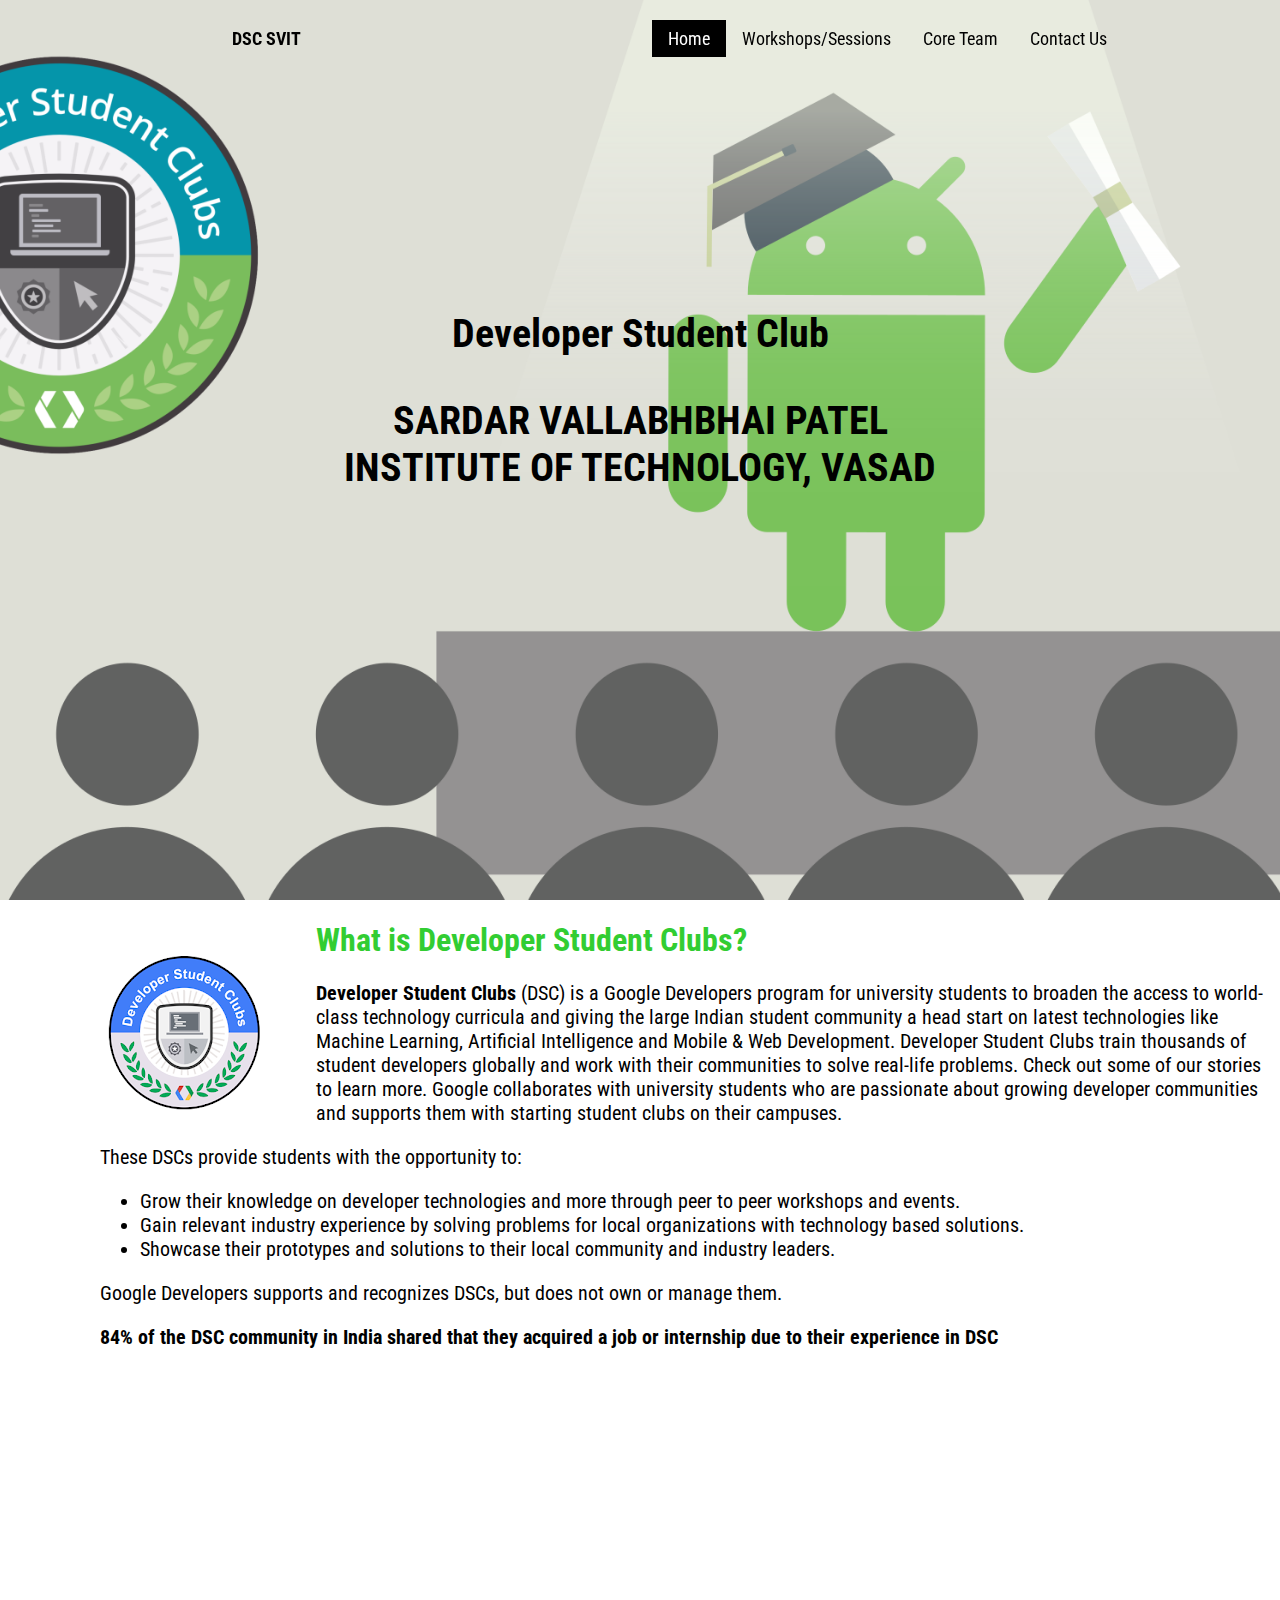
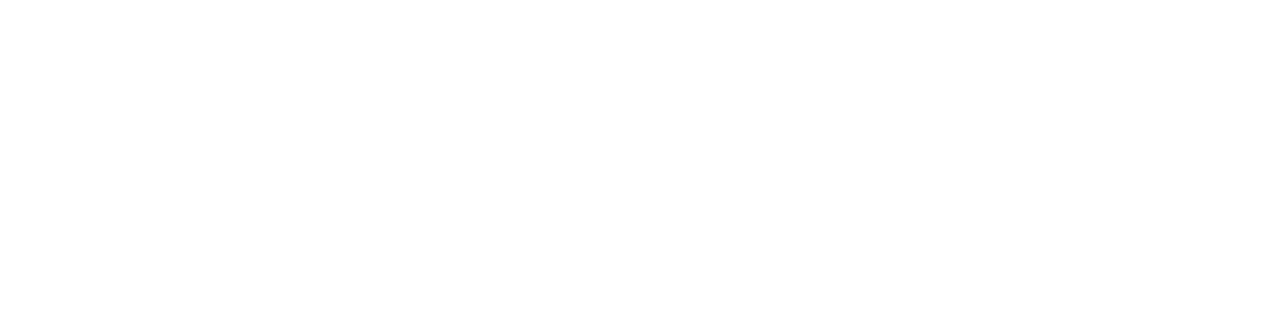
<file: index.html>
<!DOCTYPE html>
<html>
    <head>
        <meta name="viewport" content="width=device-width, initial-scale=1.0">
        <link rel="stylesheet" type="text/css" href="1.css">
        <link
        href="https://fonts.googleapis.com/css?family=Roboto+Condensed"
        rel="stylesheet"
        />

    </head>
    <body>
        <div class="home">
            <div class="nav" id="navbar" >
                <a href ="#"class="bold">DSC SVIT</a>
                <div class="pad">
                    <div class="menu"  onclick="menu()">
                    </div>
                    <div class="tog" id="togg">
                <ul >
                    <li ><a href="index.html" class="active">Home</a></li>
                    <li><a href="workshops.html">Workshops/Sessions</a></li>
                    <li><a href="team.html">Core Team</a></li>
                    <li><a href="contact.html">Contact Us</a></li>
                </ul>
                </div>
                </div>
                </div>
                <div class="title"><p  class="psize"><b>Developer Student Club</b></p>
                <p  class="psize"><b>SARDAR VALLABHBHAI PATEL INSTITUTE OF TECHNOLOGY, VASAD</b></p>
                </div>
                <div class="arrow" id="arrow"></div>
                
            </div>
            <div class="details">
                <img src ="logo.png" class="logo"/>
                <div>
                    <h1 style="color:limegreen">What is Developer Student Clubs?</h1>
                    <p style="font-size: 20px"><b>Developer Student Clubs</b> (DSC) is a Google Developers program for university students to broaden the access to world-class technology curricula and giving the large Indian student community a head start on latest technologies like Machine Learning, Artificial Intelligence and Mobile & Web Development. Developer Student Clubs train thousands of student developers globally and work with their communities to solve real-life problems. Check out some of our stories to learn more. Google collaborates with university students who are passionate about growing developer communities and supports them with starting student clubs on their campuses. </p>
                    <p style="font-size: 20px">These DSCs provide students with the opportunity to:</p>
                    <ul>
                        <li style="font-size: 20px">Grow their knowledge on developer technologies and more through peer to peer workshops and events.</li>
                        <li style="font-size: 20px">Gain relevant industry experience by solving problems for local organizations with technology based solutions.</li>
                        <li style="font-size: 20px">Showcase their prototypes and solutions to their local community and industry leaders.</li>   
                    </ul>
                    <p  style="font-size: 20px"> Google Developers supports and recognizes DSCs, but does not own or manage them.</p>
                    <p  style="font-size: 20px"><b>84% of the DSC community in India shared that they acquired a job or internship due to their experience in DSC</b></p>
                </div>

                <iframe  src="https://www.youtube.com/embed/YJv-gp8yZDI" frameborder="0" allow="accelerometer; autoplay; encrypted-media; gyroscope; picture-in-picture" allowfullscreen class="ifram"></iframe>
                <iframe  src="https://www.youtube.com/embed/AAin71VkbzQ" frameborder="0" allow="accelerometer; autoplay; encrypted-media; gyroscope; picture-in-picture" allowfullscreen class="ifram"></iframe>
                <iframe  src="https://www.youtube.com/embed/wTLe8nwJ_Lw" frameborder="0" allow="accelerometer; autoplay; encrypted-media; gyroscope; picture-in-picture" allowfullscreen class="ifram"></iframe>
            </div>
        
        <script src="1.js"></script>
    </body>
</html>
</file>
<file: 1.css>
body,html {
    height: 100%;
     margin: 0;
     font-family: "Roboto Condensed", sans-serif;
}
.home {
    height: 100%; 
    background-attachment: fixed;
    background-repeat: no-repeat;
    background-size: cover;
    background-position: center;
    background-image:url(homepic.png);
    width:100%;
}
.nav{
    display: flex;
    position: fixed;
    top:0;
    width:100%;
    padding:20px  0px ;
    justify-content: center;
    -webkit-transition: background-color 0.5s ease,padding 0.5s ease;
    transition: background-color 0.5s ease,padding 0.5s ease;
    z-index: 2;
}

.bold {
    font-weight: bold;
    font-size: 18px;
    text-decoration: none;
    color: #000;
    width: 200px;
    padding-top:8px;
    padding-left: 5%;
    padding-right:200px; 
    margin-left: 20px; 
}
.psize{
  font-size: 40px;
  text-align: center;
}

  .tog > ul {
    list-style-type: none;
    margin: 0;
    padding-left: 20px;
    width: 100%;
  }
  
  li a {
    display: flex;
    color: #000;
    padding: 8px 16px;
    text-decoration: none;
    font-size: 18px;
    float:left;
  }
  li a:hover {
    background-color: #555;
    color: white;
  }
  .arrow {
    background-image: url(https://img.icons8.com/ios/50/000000/expand-arrow.png);
    background-position: center;
    width:30px;
    height:30px;
    position: absolute;
    bottom:20px;
    left:50%;
    opacity: 0.5;
  }
  .title{
    width: 50%;;
    height:100%;
    position: absolute;
   left:50%;
    top:50%;
    -ms-transform: translate(-50%, -20%); 
    -webkit-transform: translate(-50%, -20%); 
    transform: translate(-50%, -20%);
  }
  .details{
    margin-left:100px;
    background-color: white;
    height:1000px;
  }
  .logo{
    padding-right:50px;
    float: left;
  }
  .ifram {
    padding-right: 10px; 
    width:366px;
     height:314px;
  }
  li a.active{
    background-color: #000;
    color:white;
  }
.pad {
  width:500px;
}
.white-nav {
  background-color: white;
  padding: 5px 0px;
}

@media only screen and (max-width: 950px) {
   .tog {
    display:none;
    margin-left: -400px;
  }
  .menu{
    display: flex;
    background-image: url(https://img.icons8.com/ios/50/000000/menu-filled.png);
    width:30px;
    height:30px;
    background-repeat: no-repeat;
    background-size: contain;
    right:100px;
    background-position: center;
    position: absolute;
  } li a {
    clear: both;
  }
  .show {
    padding: 30px 0 0 0;
    display: block;
   
  }
  .nav {
    background-color: rgba(255,255,255,0.7);
  }
}
@media only screen and (max-width: 825px) {
  .tog {
   margin-left: -350px;
 }
 .psize{
   font-size: 35px;
 }
 .title {
  -ms-transform: translate(-50%, -25%); 
  -webkit-transform: translate(-50%, -25%); 
  transform: translate(-50%, -25%);
 }
}
  @media only screen and (max-width: 650px) {
    .tog {
     margin-left: -300px;
     padding-top:50px;
   }
  .home {
    background-attachment: scroll;
  }
  .psize{
    font-size: 30px;
  }
  .title{
    -ms-transform: translate(-50%, -30%); 
    -webkit-transform: translate(-50%, -30%); 
    transform: translate(-50%, -30%);
  }
  .details {
    margin-left: 15px;
    margin-right: 15px;
  }
 
}
@media only screen and (max-width: 400px) {
.ifram{
  width:98%;
}
.logo {
  clear: both;
  padding-left:100px; 
}
.details {
  display: block;
}
.menu{
  right:50px;
}
.tog {
  margin-left: -250px;
}

}
</file>
